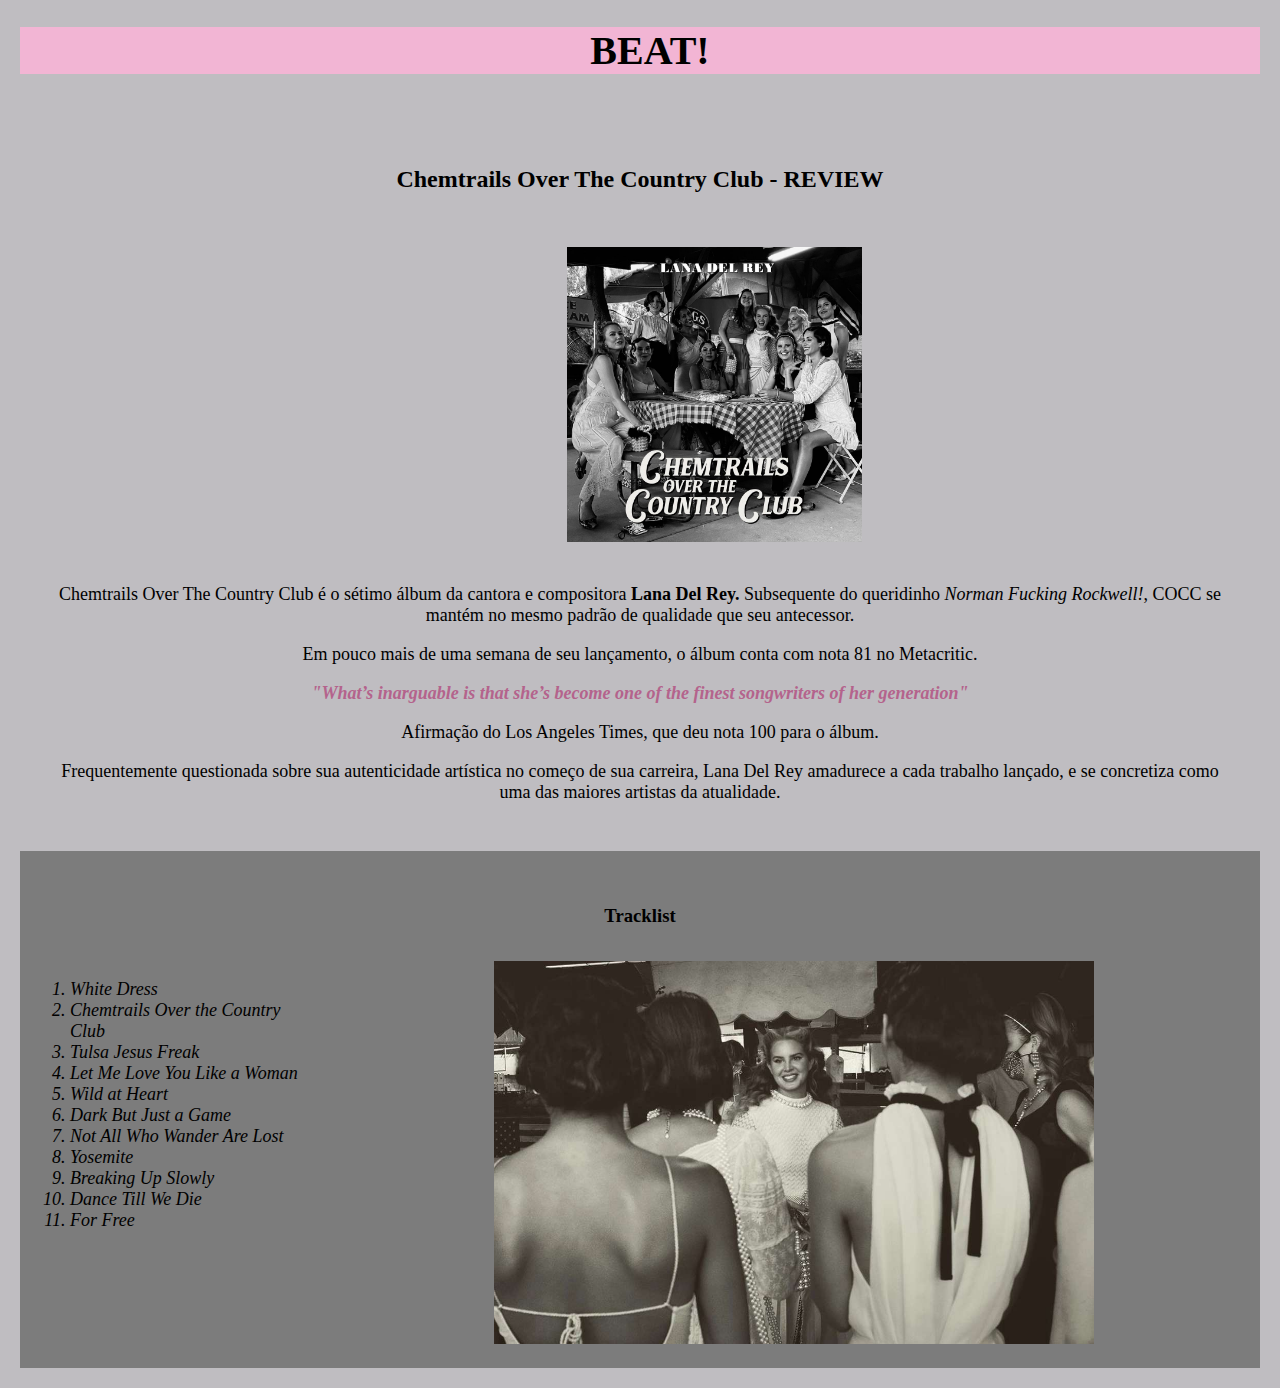
<file: index.html>
<!DOCTYPE html>
<html lang="pt-br">
    <head>
        <link rel = "stylesheet" href="style.css">
        <meta charset="UTF-8"> <!--meta passa info p o navegador -->
        <title>beat! - papo de música</title>
    </head>
    <body>
        <header>
            <h1 class="tituloPrincipal">BEAT!</h1>
        </header>

        <div class="principal">
            <h2 class="tituloCentralizado">Chemtrails Over The Country Club - REVIEW</h2>
            <img id = "img1" src="chemtrailscapa.jpg">
            <p>Chemtrails Over The Country Club é o sétimo álbum da cantora e compositora <strong>Lana Del Rey.</strong> Subsequente do queridinho <em>Norman Fucking Rockwell!</em>, COCC se mantém no mesmo padrão de qualidade que seu antecessor.</p>
            
            <p id = "missao">Em pouco mais de uma semana de seu lançamento, o álbum conta com nota 81 no Metacritic.<em> 
            
            <p><strong>"What’s inarguable is that she’s become one of the finest songwriters of her generation"</strong></em></p></p>
            
            <p>Afirmação do Los Angeles Times, que deu nota 100 para o álbum.</p>
            
            <p>Frequentemente questionada sobre sua autenticidade artística no começo de sua carreira, Lana Del Rey amadurece a cada trabalho lançado, e se concretiza como uma das maiores artistas da atualidade.</p>
        </div>

        <div class="tracklist">
            <h3 class="tituloCentralizado">Tracklist</h3>
                <ol>
                    <li class="itens">White Dress</li>
                    <li class="itens">Chemtrails Over the Country Club</li>
                    <li class="itens">Tulsa Jesus Freak</li>
                    <li class="itens">Let Me Love You Like a Woman</li>
                    <li class="itens">Wild at Heart</li>
                    <li class="itens">Dark But Just a Game</li>
                    <li class="itens">Not All Who Wander Are Lost</li>
                    <li class="itens">Yosemite</li>
                    <li class="itens">Breaking Up Slowly</li>
                    <li class="itens">Dance Till We Die</li> 
                    <li class="itens">For Free</li>
            </ol>
            <img id = "img2" src="lanaimg.jpg">
        </div>
    </body>
   
</html>
</file>
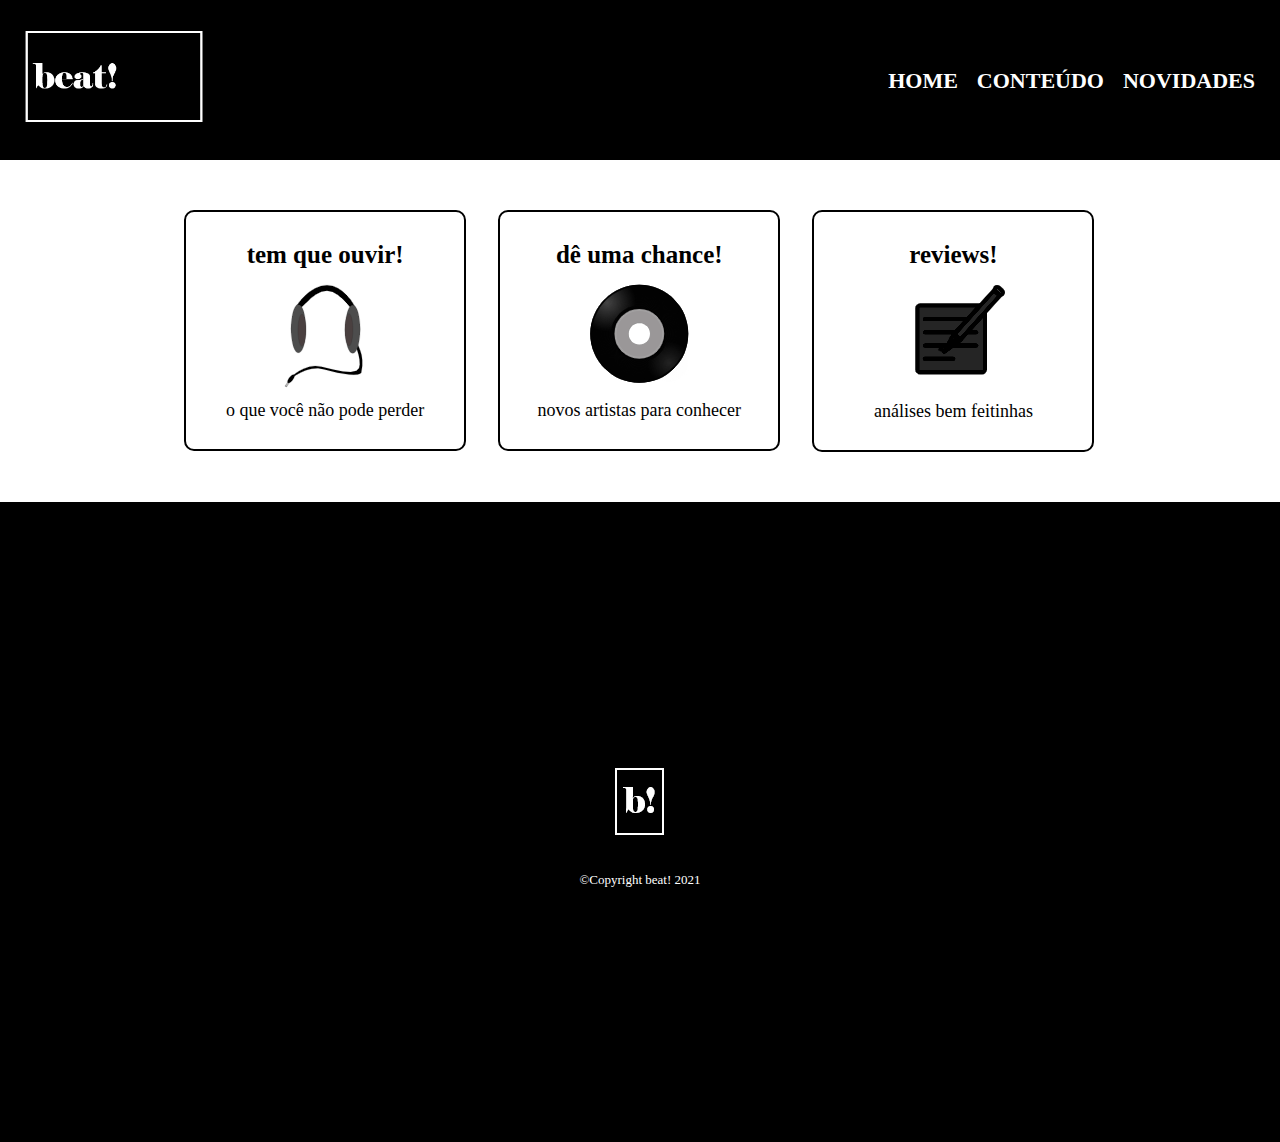
<file: conteudo.html>
<!DOCTYPE html>
<html>
    <head>
        <meta charset="UTF-8">
        <title>Matérias | beat!</title>
        <link rel="stylesheet" href="reset.css">
        <link rel="stylesheet" href="conteudo.css">
    </head>
    
    <body>
        <header>
            <div class="caixa">
                <h1><img src="logo2.png" alt="logo"></h1>

                <nav>
                    <ul>
                        <li><a href="index.html">Home</a></li>
                        <li><a href="materia.html">Conteúdo</a></li>
                        <li><a href="novidades.html">Novidades</a></li>
                    </ul>
                </nav>
            </div>
        </header>

        <main> <!-- main é uma divisao para o conteudo principal da pagina -->
            <ul class="conteudo">
                <li>
                    <h2>tem que ouvir!</h2>
                    <img src="imgmain1.png">
                    <p class="conteudo-desc">o que você não pode perder</p>
                    
                </li>   
                <li>
                    <h2>dê uma chance!</h2>
                    <img src="imgmain2.png">
                    <p class="conteudo-desc">novos artistas para conhecer</p>
                    
                </li>
                <li>
                    <h2>reviews!</h2>
                    <img src="imgmain3.png">
                    <p class="conteudo-desc">análises bem feitinhas</p>
                    
                </li>
            </ul>
           
        </main>

        <footer>
            <img src="logo-rodape.png">
            <p class="copyright">&copy;Copyright beat! 2021</p>
        </footer>
    </body>
</html>
</file>
<file: style.css>
body{
    background: #bfbdc1;
    margin: 20px;
}

.tituloPrincipal{
    padding-left: 20px;
    background-color: #f2b5d4;
    font-size: 40px;
    text-align: center;
}
#img1{
    width: 25%;
    padding:20px;
    margin-left: 497px;
}
.principal{
    padding: 30px;
}

.principal img{
    width: 65%;
}
.tituloCentralizado{
    text-align: center;
    padding: 15px;
}
 
 p{
    text-align: center;
    font-size: 18px;
 }

 #missao {
    font-size: 18px;
 }

 em strong{
     color: #b4638c;
 }

 .itens {
     font-style: italic;
 }

 .tracklist{
     padding: 20px;
     background-color: #7c7c7c;
 }


 ol{
     display: inline-block;
     vertical-align: top;
     width: 20%;
     margin-right: 15%;
     font-size: 18px;
     padding-left: 30px;
 }

 #img2{
     width: 50%;
 }
</file>
<file: conteudo.css>
header{
    background-color: #000000;
    padding: 20px 0;
}

h1 img{
    width: 15%;
    margin-left: 18px;
}
.caixa{
    position: relative;
    margin: 0 0 auto auto ;

}

nav{
    position: absolute;
    top: 50px;
    right: 25px;
}
nav li{
    display: inline;
    margin: 0 0 0  15px;
}

nav a{
    text-transform: uppercase;
    color: #ffffff;
    font-weight: bold;
    font-size: 22px;
    text-decoration: none;
}

nav a:hover{
    color: #f2b5d4;
    text-decoration: underline;
}
.conteudo {
    width: 940px; 
    margin: 0 auto ;
    padding: 50px 0;
}
.conteudo li{
    display: inline-block;
    text-align: center;
    width: 30%;
    vertical-align: top;
    margin: 0 1.5%;
    padding: 30px 20px;
    box-sizing: border-box;
    border: 2px solid #000000;
    border-radius: 10px;
}

.conteudo li:hover{
    border-color: #f2b5d4;
}

.conteudo li:active{
    border-color: aquamarine;
}

.conteudo li:hover h2{
    font-size: 30px;
}
.conteudo h2{
    font-size: 25px;
    font-weight: bold;
    margin-bottom: 10px;
}

.conteudo-desc{
    font-size: 18px;
    margin: 10px 0 0;
}

footer{
    text-align: center;
    background: #000000;
    padding: 20%;
}

.copyright{
    color: #FFFFFF;
    font-size: 13px;
    margin: 20px 0 0;
}
</file>
